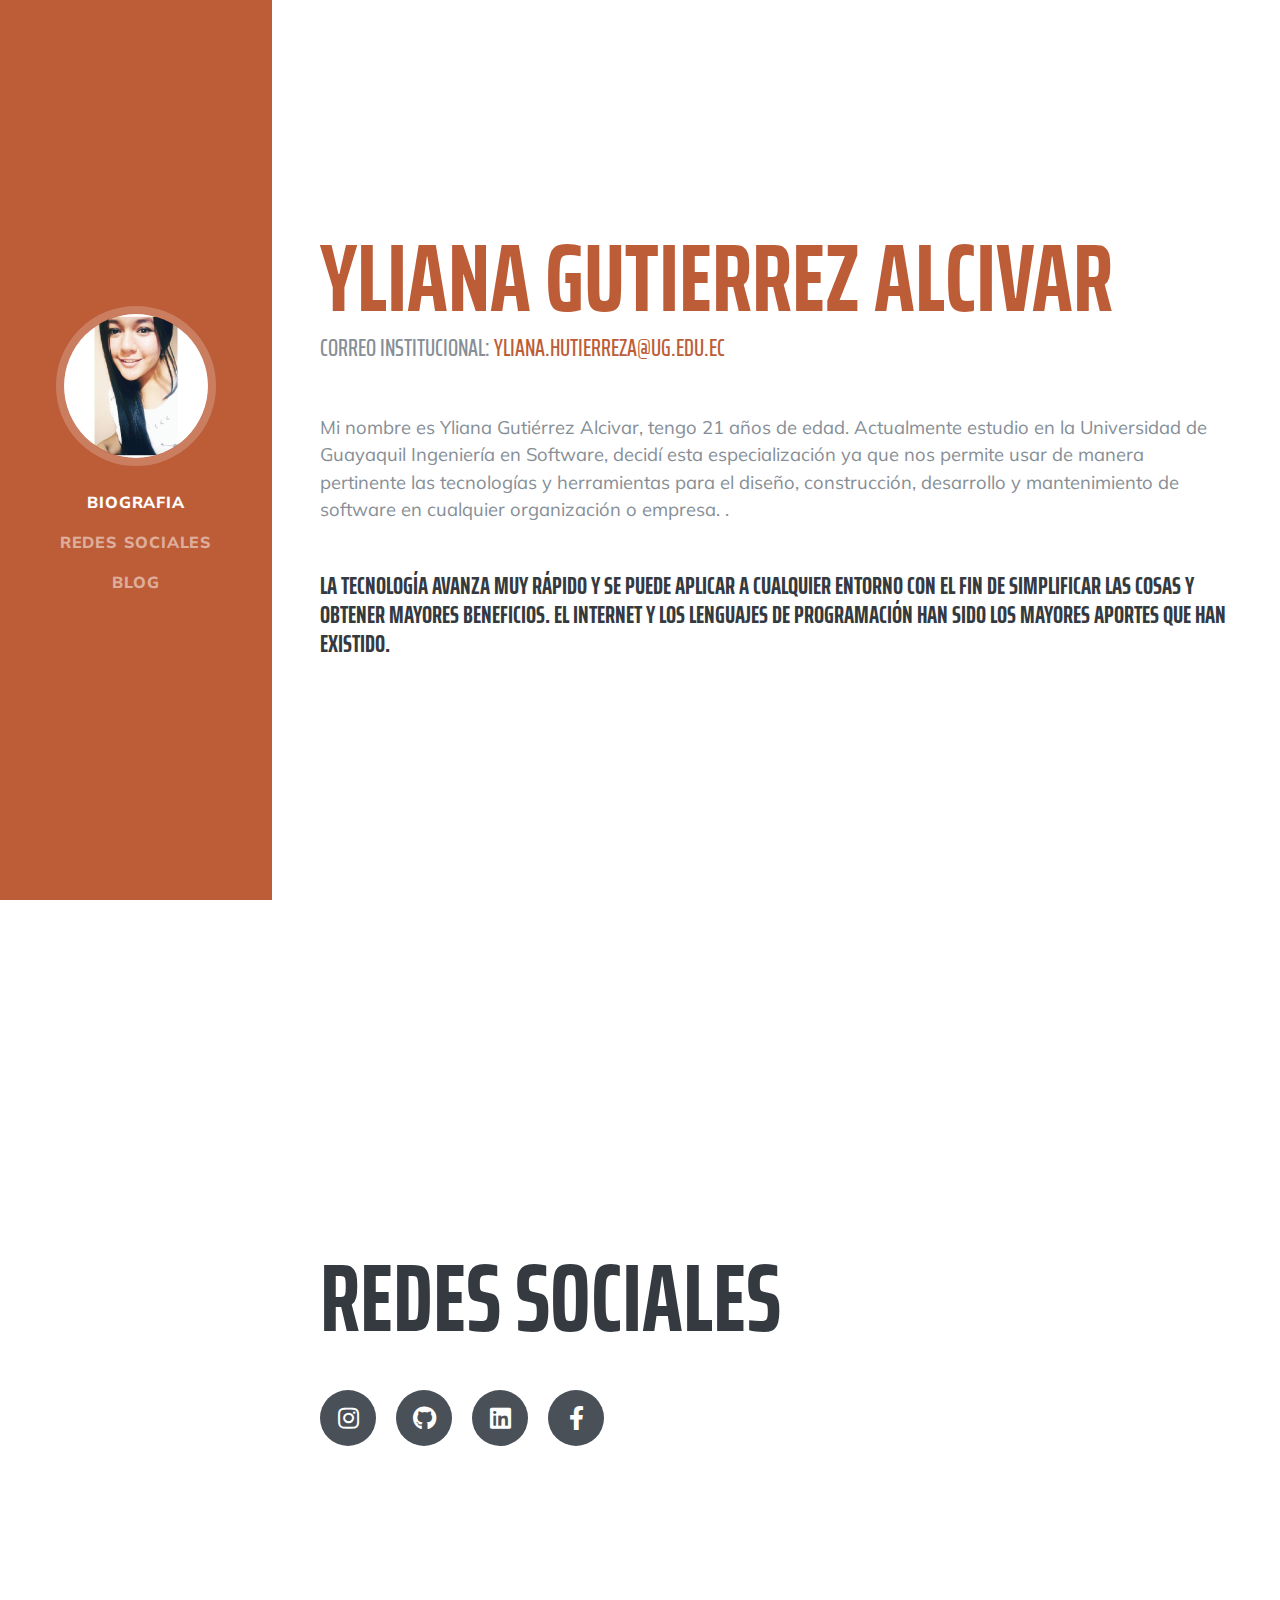
<file: index.html>
<!DOCTYPE html>
<html lang="en">

<head>

  <meta charset="utf-8">
  <meta name="viewport" content="width=device-width, initial-scale=1, shrink-to-fit=no">
  <meta name="description" content="">
  <meta name="author" content="">

  <title>Yliana Gutierrez Web</title>

  <!-- Bootstrap core CSS -->
  <link href="vendor/bootstrap/css/bootstrap.min.css" rel="stylesheet">

  <!-- Custom fonts for this template -->
  <link href="https://fonts.googleapis.com/css?family=Saira+Extra+Condensed:500,700" rel="stylesheet">
  <link href="https://fonts.googleapis.com/css?family=Muli:400,400i,800,800i" rel="stylesheet">
  <link href="vendor/fontawesome-free/css/all.min.css" rel="stylesheet">

  <!-- Custom styles for this template -->
  <link href="css/resume.min.css" rel="stylesheet">

</head>

<body id="page-top">

  <nav class="navbar navbar-expand-lg navbar-dark bg-primary fixed-top" id="sideNav">
    <a class="navbar-brand js-scroll-trigger" href="#page-top">
      <span class="d-block d-lg-none">Clarence Taylor</span>
      <span class="d-none d-lg-block">
        <img class="img-fluid img-profile rounded-circle mx-auto mb-2" src="img/imagen.jpg" alt="">
      </span>
    </a>
    <button class="navbar-toggler" type="button" data-toggle="collapse" data-target="#navbarSupportedContent" aria-controls="navbarSupportedContent" aria-expanded="false" aria-label="Toggle navigation">
      <span class="navbar-toggler-icon"></span>
    </button>
    <div class="collapse navbar-collapse" id="navbarSupportedContent">
      <ul class="navbar-nav">
        <li class="nav-item">
          <a class="nav-link js-scroll-trigger" href="#about">BIOGRAFIA</a>
          <a class="nav-link js-scroll-trigger" href="#sociales">redes sociales</a>
          <a class="nav-link js-scroll-trigger" href="Proyecto/blog.html">blog</a>
      </li>
      <li class="nav-item">
        </li>
        </li>
      </ul>
    </div>
  </nav>

  <div class="container-fluid p-0">

    <section class="resume-section p-3 p-lg-5 d-flex align-items-center" id="about">
      <div class="w-100">
        <h1 class="text-primary">YLIANA
          <span class="text-primary">GUTIERREZ ALCIVAR</span>
        </h1>
        <div class="subheading mb-5">Correo Institucional:
                  <a href="yliana.hutierreza@ug.edu.ec">yliana.hutierreza@ug.edu.ec</a>
                </div>
        <p class="lead mb-5">Mi nombre es Yliana Gutiérrez Alcivar, tengo 21 años de edad. Actualmente estudio en la Universidad de Guayaquil Ingeniería en Software, decidí esta especialización ya que nos permite usar de manera pertinente las tecnologías y herramientas para el diseño, construcción, desarrollo y mantenimiento de software en cualquier organización o empresa. .</p>
        <h4 class="container-fluid p-0">La tecnología avanza muy rápido y se puede aplicar a cualquier entorno con el fin de simplificar las cosas y obtener mayores beneficios. El internet y los lenguajes de programación han sido los mayores aportes que han existido. </h4>
      </div>
    </section>

    <section class="resume-section p-3 p-lg-5 d-flex align-items-center" id="sociales">
      <div class="w-100">
        <h1 class="mb-5">redes
          <span class="mb-5">sociales</span>
        </h1>
        <div class="social-icons">
          <a href="https://www.instagram.com/yl.an11/?hl=es-la">
            <i class="fab fa-instagram"></i>
          </a>
          <a href="https://github.com/Yliana-Gutierrez">
            <i class="fab fa-github"></i>
          </a>
          <a href="https://www.linkedin.com/in/yliana-g-569a6b110/">
            <i class="fab fa-linkedin"></i>
          </a>
          <a href="https://www.facebook.com/LissetteGutierrezAlcivar">
            <i class="fab fa-facebook-f"></i>
          </a>
        </div>
        </div>
    </section>
    <hr class="m-0">


  </div>

  <!-- Bootstrap core JavaScript -->
  <script src="vendor/jquery/jquery.min.js"></script>
  <script src="vendor/bootstrap/js/bootstrap.bundle.min.js"></script>

  <!-- Plugin JavaScript -->
  <script src="vendor/jquery-easing/jquery.easing.min.js"></script>

  <!-- Custom scripts for this template -->
  <script src="js/resume.min.js"></script>

</body>

</html>
</file>
<file: css/resume.min.css>
/*!
 * Start Bootstrap - Resume v5.0.8 (https://startbootstrap.com/template-overviews/resume)
 * Copyright 2013-2019 Start Bootstrap
 * Licensed under MIT (https://github.com/BlackrockDigital/startbootstrap-resume/blob/master/LICENSE)
 */body{font-family:Muli,-apple-system,BlinkMacSystemFont,'Segoe UI',Roboto,'Helvetica Neue',Arial,sans-serif,'Apple Color Emoji','Segoe UI Emoji','Segoe UI Symbol','Noto Color Emoji';padding-top:54px;color:#868e96}@media (min-width:992px){body{padding-top:0;padding-left:17rem}}h1,h2,h3,h4,h5,h6{font-family:'Saira Extra Condensed',-apple-system,BlinkMacSystemFont,'Segoe UI',Roboto,'Helvetica Neue',Arial,sans-serif,'Apple Color Emoji','Segoe UI Emoji','Segoe UI Symbol','Noto Color Emoji';font-weight:700;text-transform:uppercase;color:#343a40}h1{font-size:6rem;line-height:5.5rem}h2{font-size:3.5rem}h3{font-size:2rem}p.lead{font-size:1.15rem;font-weight:400}.subheading{text-transform:uppercase;font-weight:500;font-family:'Saira Extra Condensed',-apple-system,BlinkMacSystemFont,'Segoe UI',Roboto,'Helvetica Neue',Arial,sans-serif,'Apple Color Emoji','Segoe UI Emoji','Segoe UI Symbol','Noto Color Emoji';font-size:1.5rem}.social-icons a{display:inline-block;height:3.5rem;width:3.5rem;background-color:#495057;color:#fff!important;border-radius:100%;text-align:center;font-size:1.5rem;line-height:3.5rem;margin-right:1rem}.social-icons a:last-child{margin-right:0}.social-icons a:hover{background-color:#bd5d38}.dev-icons{font-size:3rem}.dev-icons .list-inline-item i:hover{color:#bd5d38}#sideNav .navbar-nav .nav-item .nav-link{font-weight:800;letter-spacing:.05rem;text-transform:uppercase}#sideNav .navbar-toggler:focus{outline-color:#d48a6e}@media (min-width:992px){#sideNav{text-align:center;position:fixed;top:0;left:0;display:flex;flex-direction:column;width:17rem;height:100vh}#sideNav .navbar-brand{display:flex;margin:auto auto 0;padding:.5rem}#sideNav .navbar-brand .img-profile{max-width:10rem;max-height:10rem;border:.5rem solid rgba(255,255,255,.2)}#sideNav .navbar-collapse{display:flex;align-items:flex-start;flex-grow:0;width:100%;margin-bottom:auto}#sideNav .navbar-collapse .navbar-nav{flex-direction:column;width:100%}#sideNav .navbar-collapse .navbar-nav .nav-item{display:block}#sideNav .navbar-collapse .navbar-nav .nav-item .nav-link{display:block}}section.resume-section{padding-top:5rem!important;padding-bottom:5rem!important;max-width:75rem}section.resume-section .resume-item .resume-date{min-width:none}@media (min-width:768px){section.resume-section{min-height:100vh}section.resume-section .resume-item .resume-date{min-width:18rem}}@media (min-width:992px){section.resume-section{padding-top:3rem!important;padding-bottom:3rem!important}}.bg-primary{background-color:#bd5d38!important}.text-primary{color:#bd5d38!important}a{color:#bd5d38}a:active,a:focus,a:hover{color:#824027}
</file>
